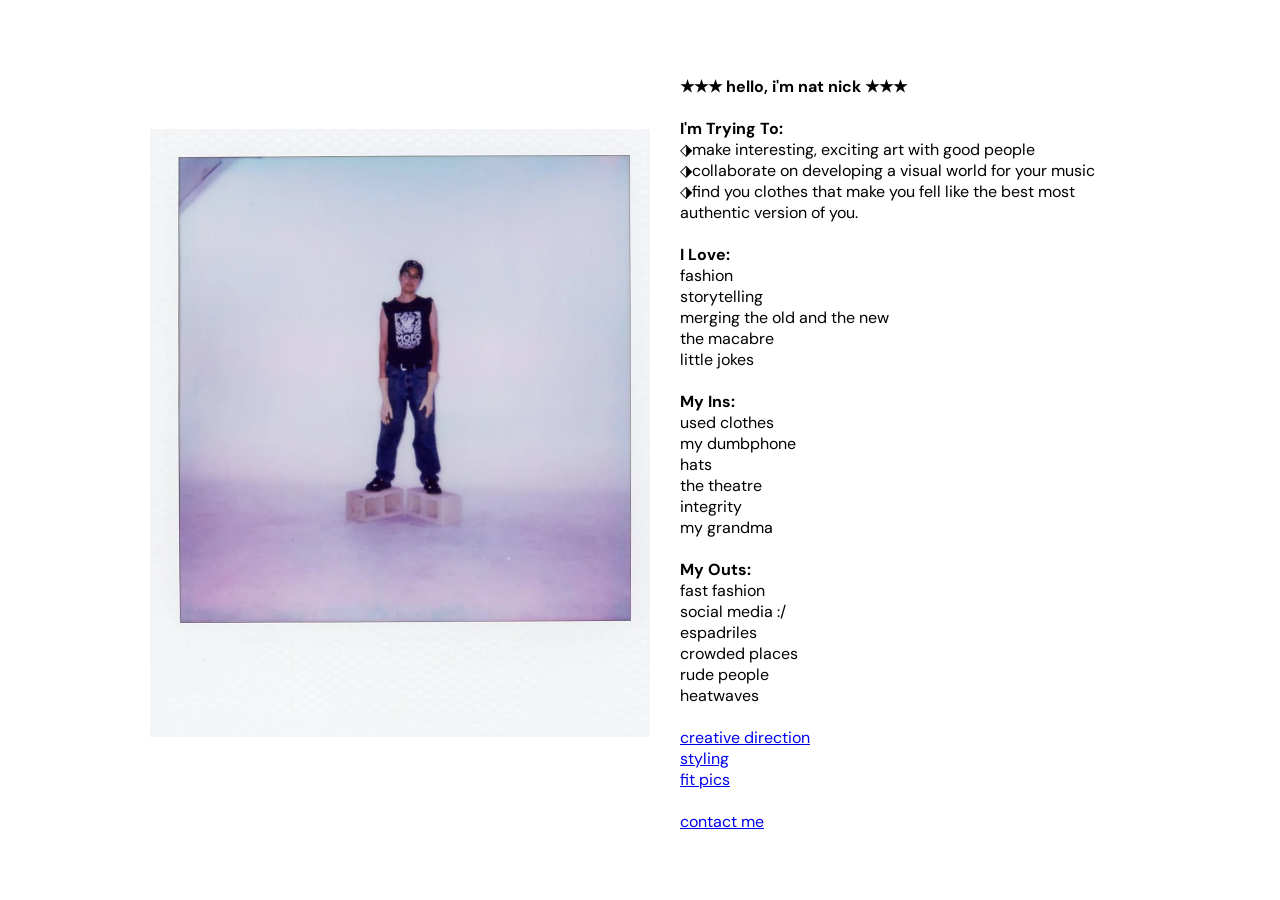
<file: index.html>
<!DOCTYPE html>
<html>
  <head >
    <title> nat nick </title>
    <link rel="preconnect" href="https://fonts.googleapis.com">
    <link rel="preconnect" href="https://fonts.gstatic.com" crossorigin>
    <link href="https://fonts.googleapis.com/css2?family=DM+Sans:ital,opsz,wght@0,9..40,100..1000;1,9..40,100..1000&display=swap" rel="stylesheet">
    
    <link href="CSS/style.css" rel="stylesheet">
   
  </head>

  <body>

 
<div class="main">

<div class="container">

  <img src="image005.jpeg" alt="pic of me with long long hands"  width="500px" class="container">
<div class="maintext">
  <p><br><br> <b>★★★ hello, i'm nat nick ★★★ </b>
    <br><br><b>I'm Trying To:</b>
  <br>&#11031;make interesting, exciting art with good people 
  <br>&#11031;collaborate on developing a visual world for your music
  <br>&#11031;find you clothes that make you fell like the best most authentic version of you.
  <br><br><b>I Love:</b>
  <br>fashion 
  <br>storytelling 
  <br>merging the old and the new
  <br>the macabre
  <br>little jokes

  <br><br><b>My Ins:</b>
  <br>used clothes 
  <br>my dumbphone 
  <br>hats
  <br>the theatre
  <br>integrity
  <br>my grandma

  <br><br><b>My Outs:</b>
  <br>fast fashion
  <br>social media :/ 
  <br>espadriles
  <br>crowded places
  <br>rude people
  <br>heatwaves


<br><br>

<a  href="cd.html"> creative direction </a>
<br><a href="styling.html"> styling </a>
<br><a href="fits.html"> fit pics </a>
<br><br> <a href="mailto:nrosenicholas26@gmail.com">contact me</a>



  </p>

</div>
</div>
</div>




</body>




</html>
</file>
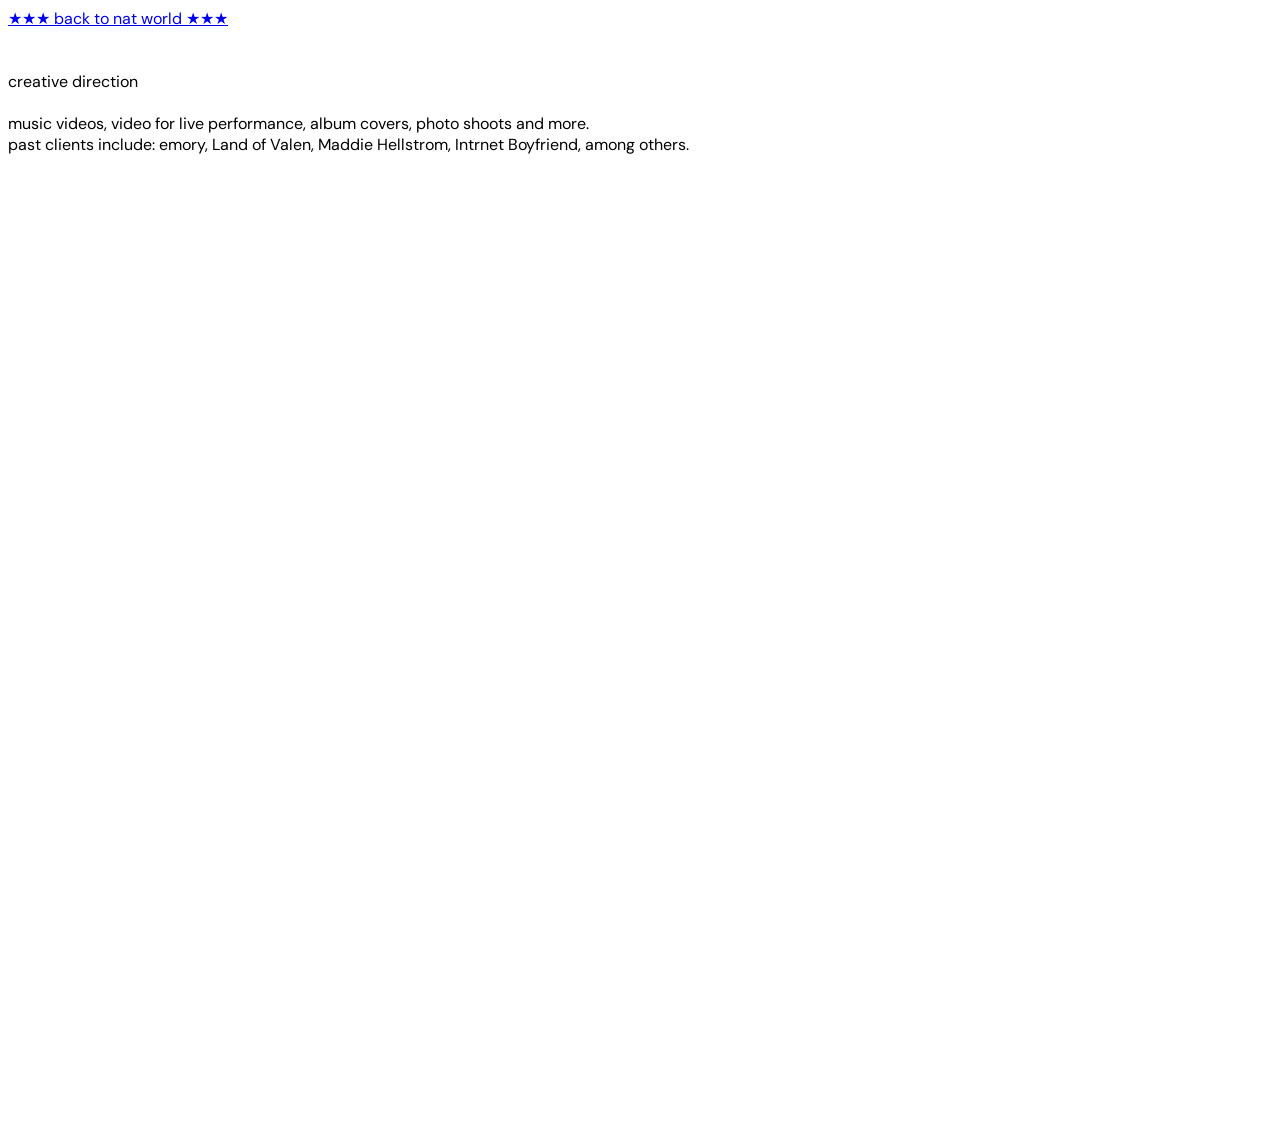
<file: cd.html>
<!DOCTYPE html>
<html>
  <head >
    <title> creative direction </title>
    <link rel="preconnect" href="https://fonts.googleapis.com">
    <link rel="preconnect" href="https://fonts.gstatic.com" crossorigin>
    <link href="https://fonts.googleapis.com/css2?family=DM+Sans:ital,opsz,wght@0,9..40,100..1000;1,9..40,100..1000&display=swap" rel="stylesheet">
    
    <link href="CSS/style.css" rel="stylesheet">


  </head>

  <body>
   <a href="https://www.natnick.fit/"> ★★★ back to nat world ★★★ </a> <br><br><br> 
    <div class="vid">
    creative direction <br><br>
    music videos, video for live performance, album covers, photo shoots and more. <br>
    past clients include: emory, Land of Valen, Maddie Hellstrom, Intrnet Boyfriend, among others. <br><br>


    <iframe width="560" height="315" src="https://www.youtube.com/embed/ZR25O0-q4Ko?si=Z8cGEAHvMz5pN9AU" title="YouTube video player" frameborder="0" allow="accelerometer; autoplay; clipboard-write; encrypted-media; gyroscope; picture-in-picture; web-share" referrerpolicy="strict-origin-when-cross-origin" allowfullscreen></iframe> <br>
    <iframe width="560" height="315" src="https://www.youtube.com/embed/OcraseRKdl8?si=XhQ1bhvLmOvwsp6R" title="YouTube video player" frameborder="0" allow="accelerometer; autoplay; clipboard-write; encrypted-media; gyroscope; picture-in-picture; web-share" referrerpolicy="strict-origin-when-cross-origin" allowfullscreen></iframe> <br>
    <iframe width="560" height="315" src="https://www.youtube.com/embed/Z8cgzoGIitk?si=Sy7dZGzKBVaDTBSy" title="YouTube video player" frameborder="0" allow="accelerometer; autoplay; clipboard-write; encrypted-media; gyroscope; picture-in-picture; web-share" referrerpolicy="strict-origin-when-cross-origin" allowfullscreen></iframe> <br>







  </div>

  </body>
</html>
</file>
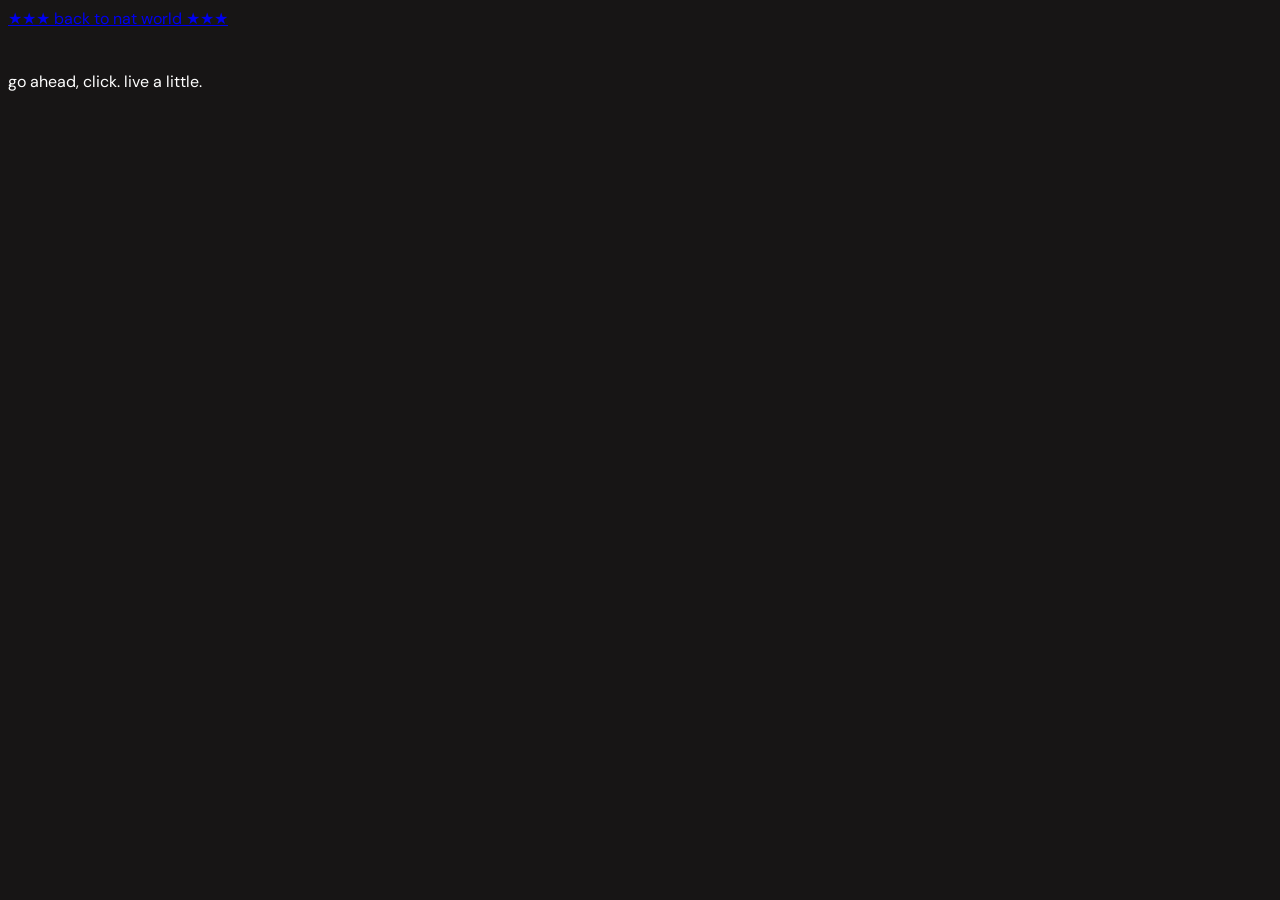
<file: fits.html>
<!DOCTYPE html>
<html>
  <head>
    <title> fit pics </title>
    <link rel="preconnect" href="https://fonts.googleapis.com">
    <link rel="preconnect" href="https://fonts.gstatic.com" crossorigin>
    <link href="https://fonts.googleapis.com/css2?family=DM+Sans:ital,opsz,wght@0,9..40,100..1000;1,9..40,100..1000&display=swap" rel="stylesheet">
    <link href="CSS/style.css" rel="stylesheet">
 
    

    <body style="background-color: rgb(23, 21, 21);"></body>
  </head>


  <a href="https://www.natnick.fit/"> ★★★ back to nat world ★★★ </a> <br><br><br> 
  <div class="white"> go ahead, click. live a little. </div>


   <script src="natnickfit.js"></script>
 

</html>
</file>
<file: CSS/style.css>
head{


  .dm-sans-sitesite {
    font-family: "DM Sans", sans-serif;
    font-optical-sizing: auto;
    font-weight: 400;
    font-style: normal;
  }

}

body{
font-family: 'DM Sans', sans-serif;
}

.white{
  color: white;
}





main{
margin-top: 30px;
justify-content: center;
align-content: center;
gap: 20px;

display:flex;
max-width:980px;
margin:auto;
align-items:center;


}


.container{
  position: relative;
  color: black;
  gap: 20px;
  display:flex;
max-width:980px;
margin:auto;
align-items:center;
transform:  scale(1);

}


.maintext{
  padding: 10px;
  float: right;
  text-align: left;
}

img{
transform: translate(-50%, -50%) scale(0.25);
position: absolute;
}


.gallery{
  columns: 4;
  justify-content: center;
  gap: 10px;
  position: relative;
  color: black;
margin:auto;
align-items:center;
transform:  scale(1);

}

.vid{
  margin: auto;
  justify-content: center;
  align-content: center;
  
}
</file>
